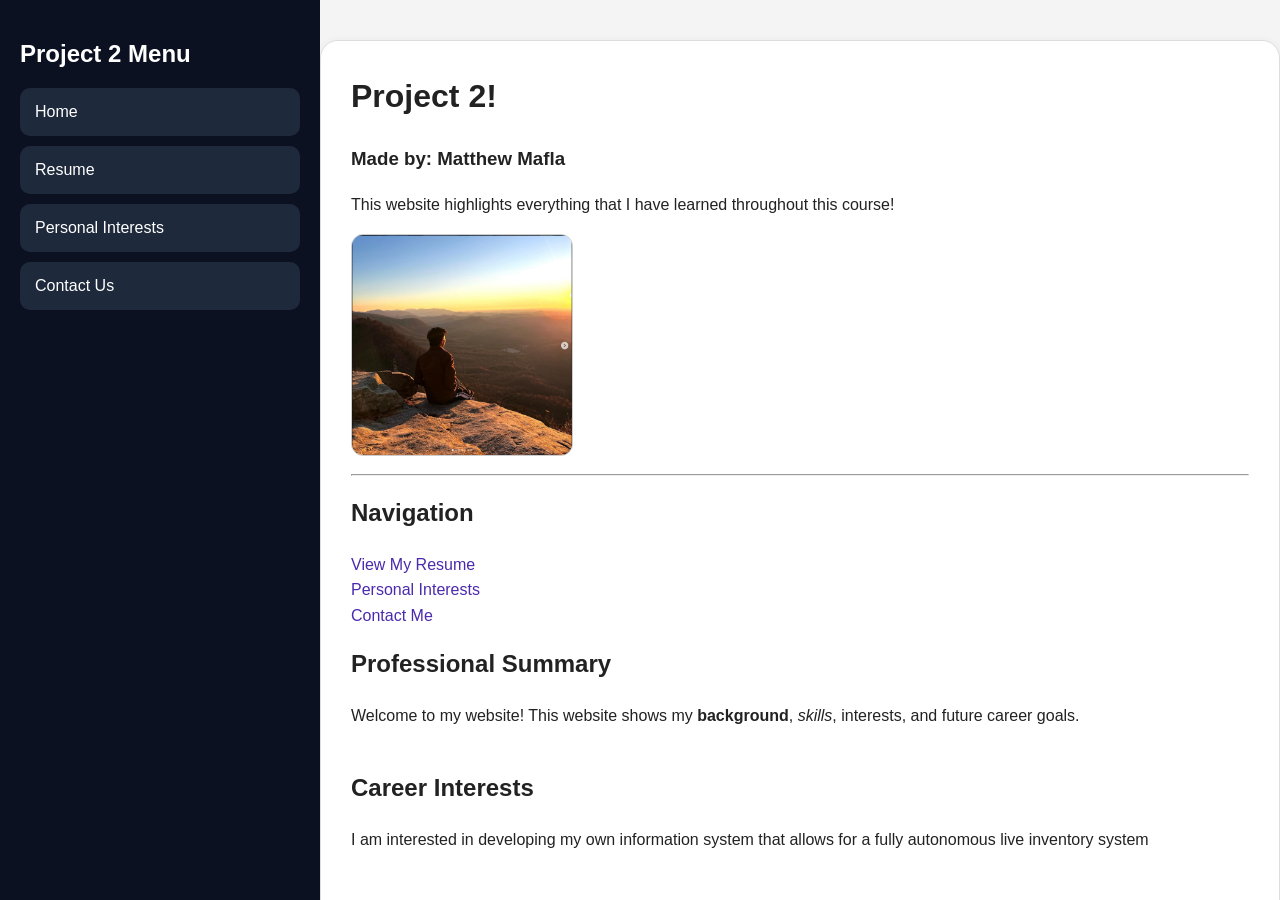
<file: index.html>
<!DOCTYPE html>
<html lang="en">
<head>
    <meta charset="UTF-8">
    <meta name="viewport" content="width=device-width, initial-scale=1.0">
    <title>Project 1 - iFrame Site</title>
</head>

<body style="margin: 0;">

    <iframe 
        src="menu.html"
        name="menuFrame"
        title="Menu Frame"
        style="width: 25%; height: 100vh; border: 0; float: left;">
    </iframe>

    <iframe 
        src="home.html"
        name="right"
        title="Display Frame"
        style="width: 75%; height: 100vh; border: 0; float: left;">
    </iframe>

</body>
</html>
</file>
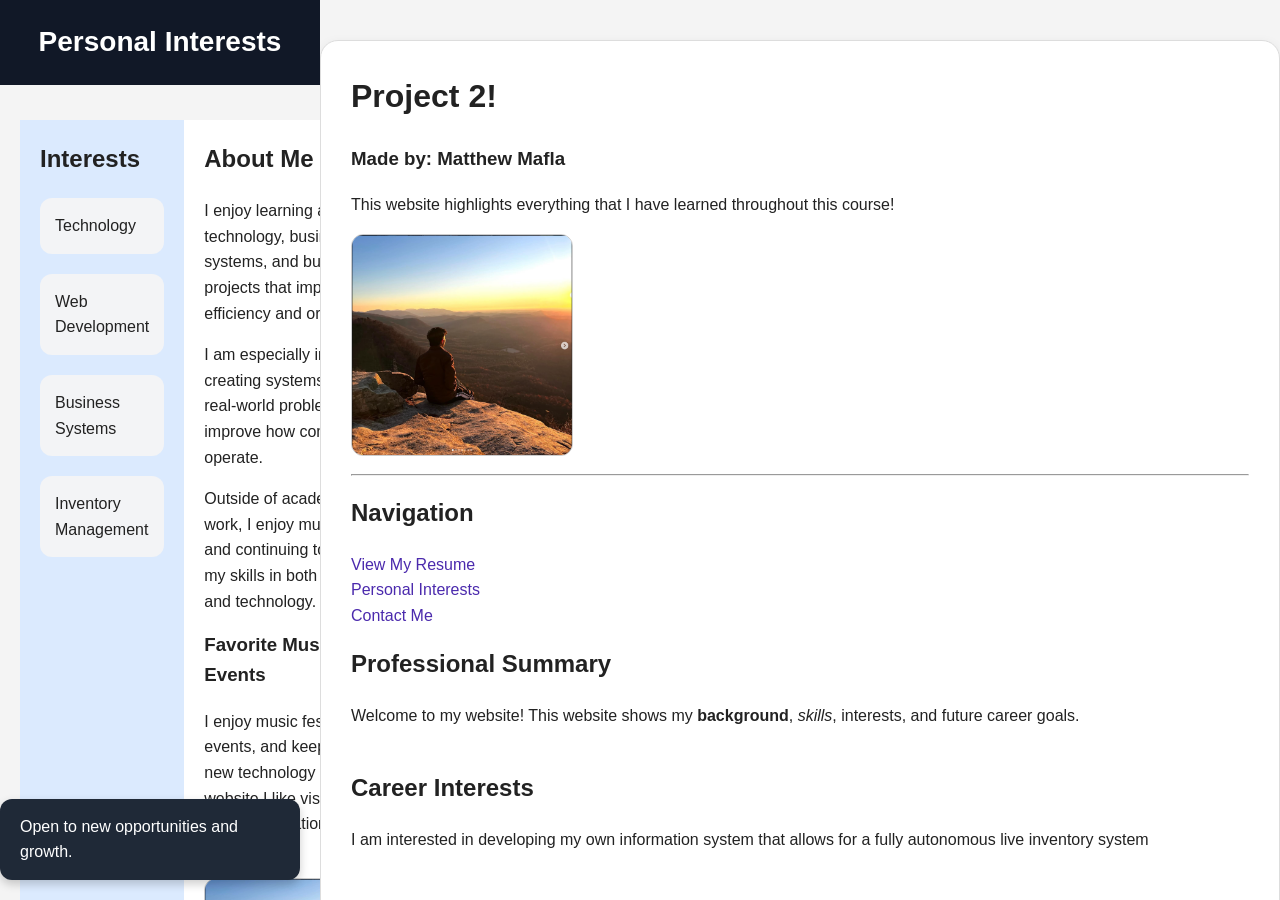
<file: Project1-main/index.html>
<!DOCTYPE html>
<html lang="en">
<head>
  <meta charset="UTF-8" />
  <meta name="viewport" content="width=device-width, initial-scale=1.0" />
  <title>Project 1 - iFrame Site</title>
</head>

<body style="margin:0;">
  
  <iframe
    src="menu.html"
    name="menuFrame"
    title="Menu Frame"
    style="width: 25%; height: 100vh; border: 0; float: left;"
  ></iframe>

  <iframe
    src="home.html"
    name="right"
    title="Display Frame"
    style="width: 75%; height: 100vh; border: 0; float: left;"
  ></iframe>
</body>
</html>
</file>
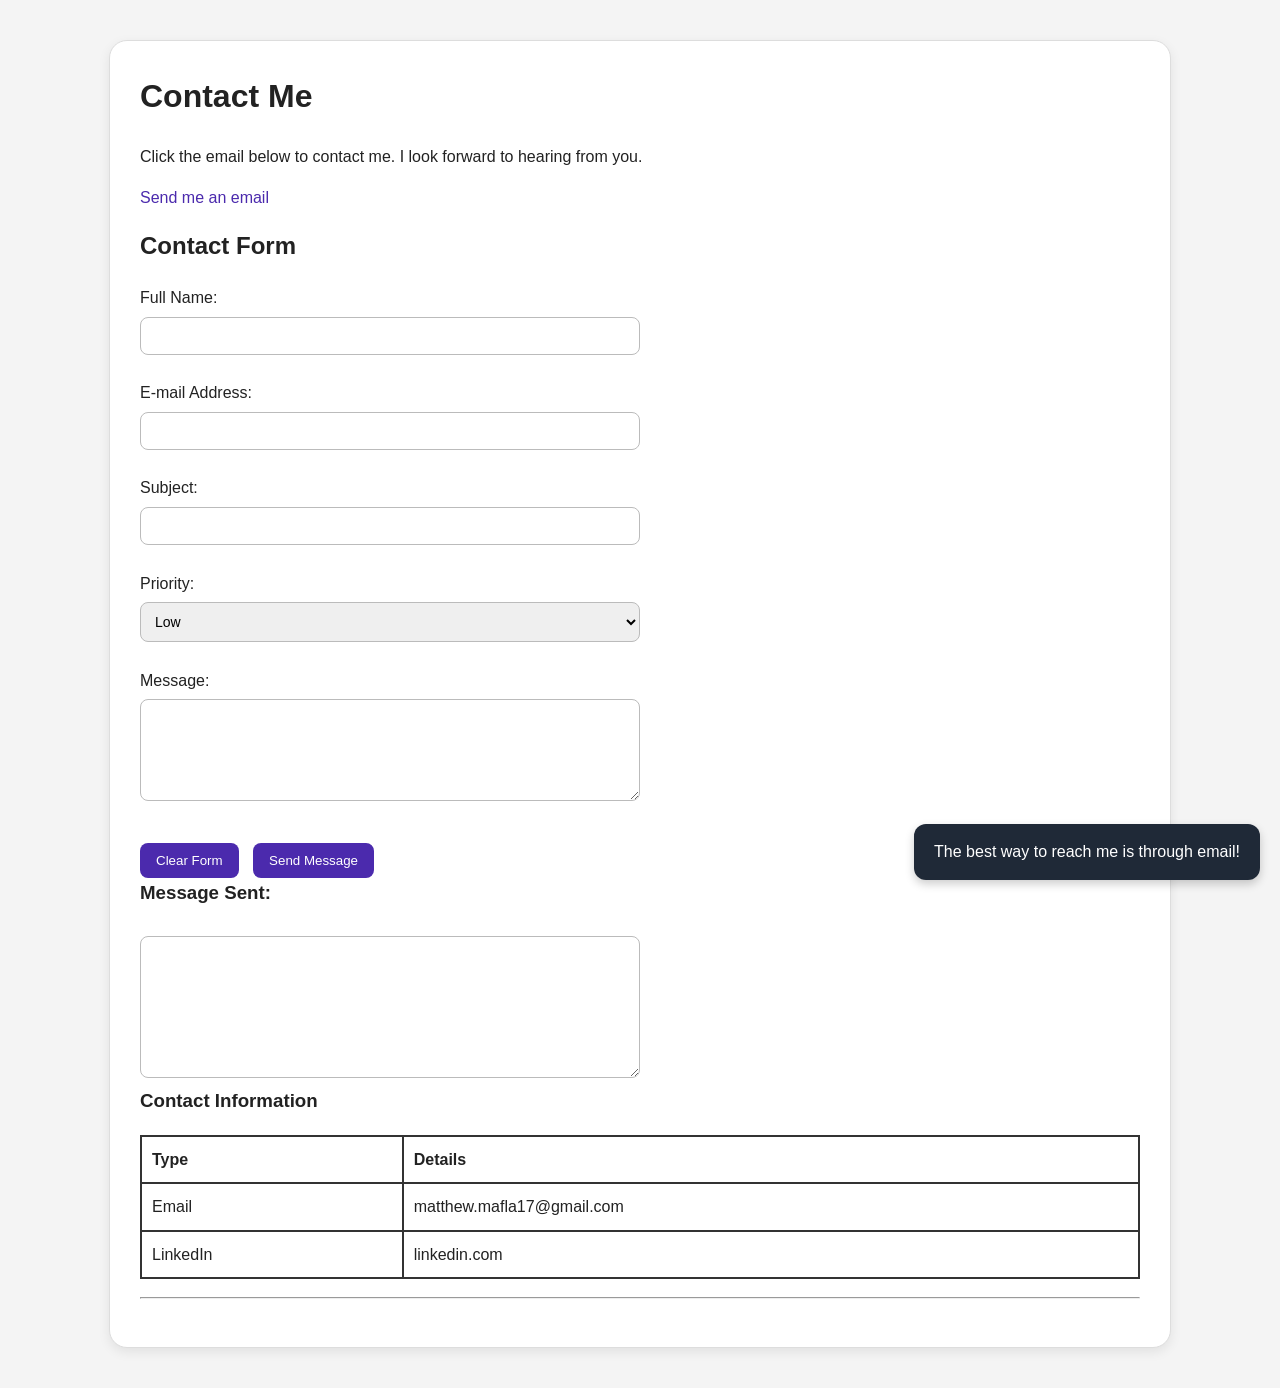
<file: contact.html>
<!DOCTYPE html>
<html lang="en">
<head>
    <meta charset="UTF-8">
    <meta name="viewport" content="width=device-width, initial-scale=1.0">
    <title>Contact Us</title>
    <link rel="stylesheet" href="styles.css">

    <script>
        function sendMessage() {
            let name = document.getElementById("name").value;
            let email = document.getElementById("email").value;
            let subject = document.getElementById("subject").value;
            let priority = document.getElementById("priority").value;
            let message = document.getElementById("message").value;

            if (name === "" || email === "" || message === "") {
                alert("Please fill out your name, email, and message.");
                return;
            }

            let output = "Full Name: " + name + "\n";
            output += "Email: " + email + "\n";
            output += "Subject: " + subject + "\n";
            output += "Priority: " + priority + "\n";
            output += "Message: " + message;

            document.getElementById("outputBox").value = output;
        }

        function clearForm() {
            document.getElementById("contactForm").reset();
            document.getElementById("outputBox").value = "";
        }
    </script>
</head>
<body>

    <div class="floating-box">
        The best way to reach me is through email!
    </div>
    <div class="container">
        <h1>Contact Me</h1>

        <p>
            Click the email below to contact me. I look forward to hearing from you.
        </p>

        <p>
            <a href="mailto:matthew.mafla17@gmail.com">Send me an email</a>
        </p>

        <h2>Contact Form</h2>

        <form id="contactForm">
            <label for="name">Full Name:</label><br>
            <input type="text" id="name" name="name"><br><br>

            <label for="email">E-mail Address:</label><br>
            <input type="email" id="email" name="email"><br><br>

            <label for="subject">Subject:</label><br>
            <input type="text" id="subject" name="subject"><br><br>

            <label for="priority">Priority:</label><br>
            <select id="priority" name="priority">
                <option value="Low">Low</option>
                <option value="Medium">Medium</option>
                <option value="High">High</option>
            </select><br><br>

            <label for="message">Message:</label><br>
            <textarea id="message" name="message" rows="5" cols="40"></textarea><br><br>

            <button type="button" onclick="clearForm()">Clear Form</button>
            <button type="button" onclick="sendMessage()">Send Message</button>
        </form>

        <h3>Message Sent:</h3>
        <textarea id="outputBox" rows="8" cols="50" readonly></textarea>

        <h3>Contact Information</h3>

<table>
    <tr>
        <th>Type</th>
        <th>Details</th>
    </tr>
    <tr>
        <td>Email</td>
        <td>matthew.mafla17@gmail.com</td>
    </tr>
    <tr>
        <td>LinkedIn</td>
        <td>linkedin.com</td>
    </tr>
</table>

        <hr>
    </div>
</body>
</html>
</file>
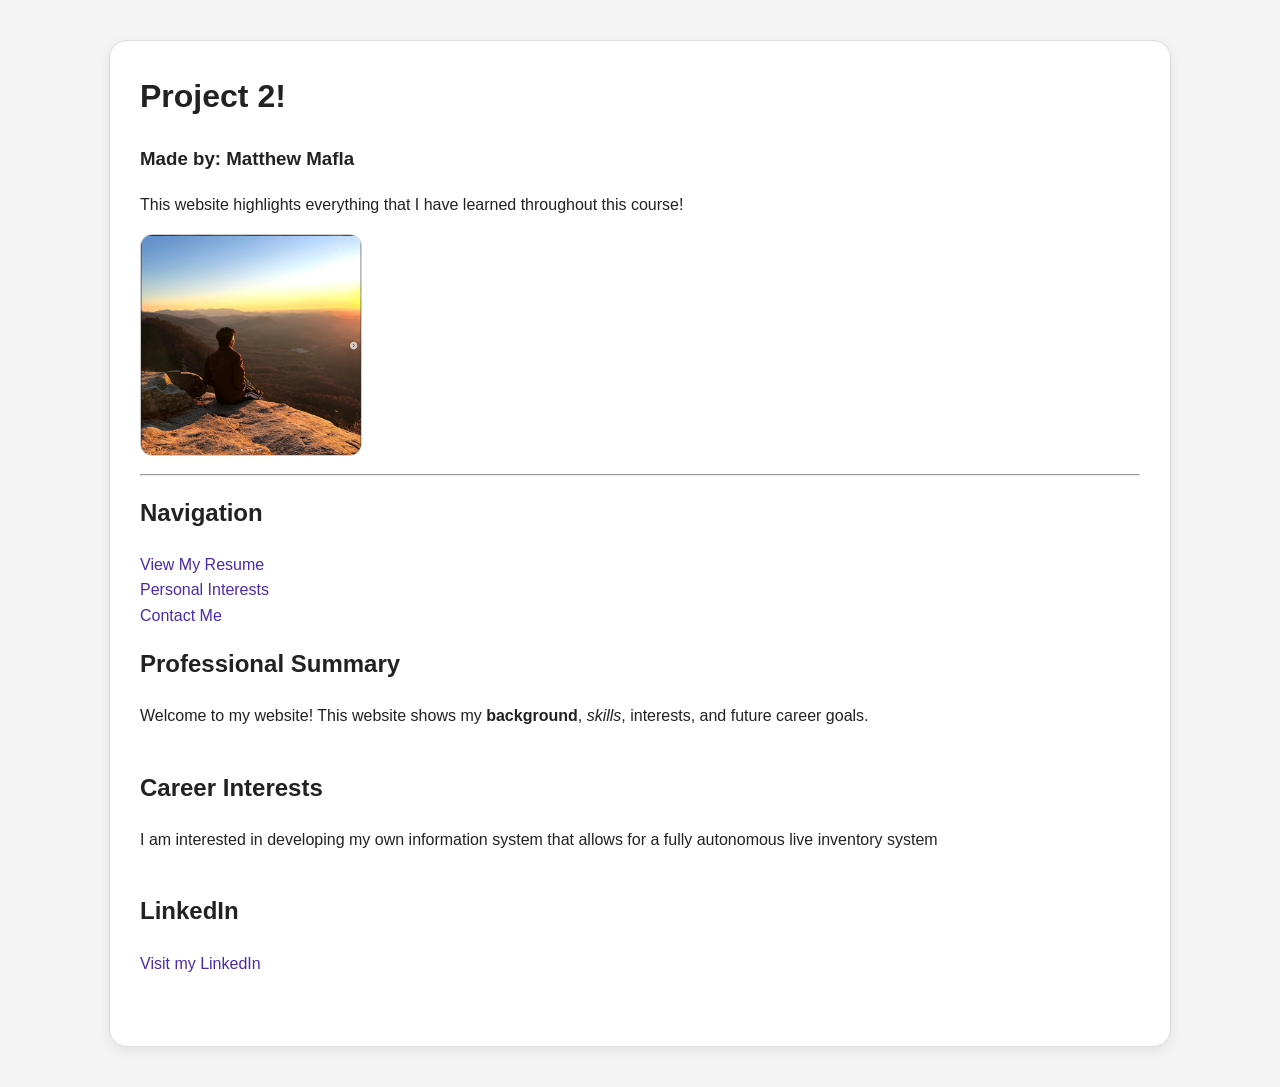
<file: home.html>
<!DOCTYPE html>
<html lang="en">
<head>
    <meta charset="UTF-8">
    <meta name="viewport" content="width=device-width, initial-scale=1.0">
    <title>Home</title>
    <link rel="stylesheet" href="styles.css">
</head>
<body>
    <div class="page-container">
        <h1>Project 2!</h1>
        <h3>Made by: Matthew Mafla</h3>
        <p>This website highlights everything that I have learned throughout this course!</p>

        <img src="imagesprofile.png" alt="Profile image">

        <hr>

        <h2>Navigation</h2>

<p>
    <a href="resume.html">View My Resume</a><br>
    <a href="personalinterests.html">Personal Interests</a><br>
    <a href="contact.html">Contact Me</a>
</p>

        <div class="section">
            <h2>Professional Summary</h2>
            <p>
                Welcome to my website! This website shows my <b>background</b>,
                <i>skills</i>, interests, and future career goals.
            </p>
        </div>

        <div class="section">
            <h2>Career Interests</h2>
            <p>
                I am interested in developing my own information system that allows for a fully autonomous live inventory system 
            
            </p>
        </div>

        <div class="section">
            <h2>LinkedIn</h2>
            <p>
                <a href="https://www.linkedin.com/" target="_blank">Visit my LinkedIn</a>
            </p>
        </div>
    </div>
</body>
</html>
</file>
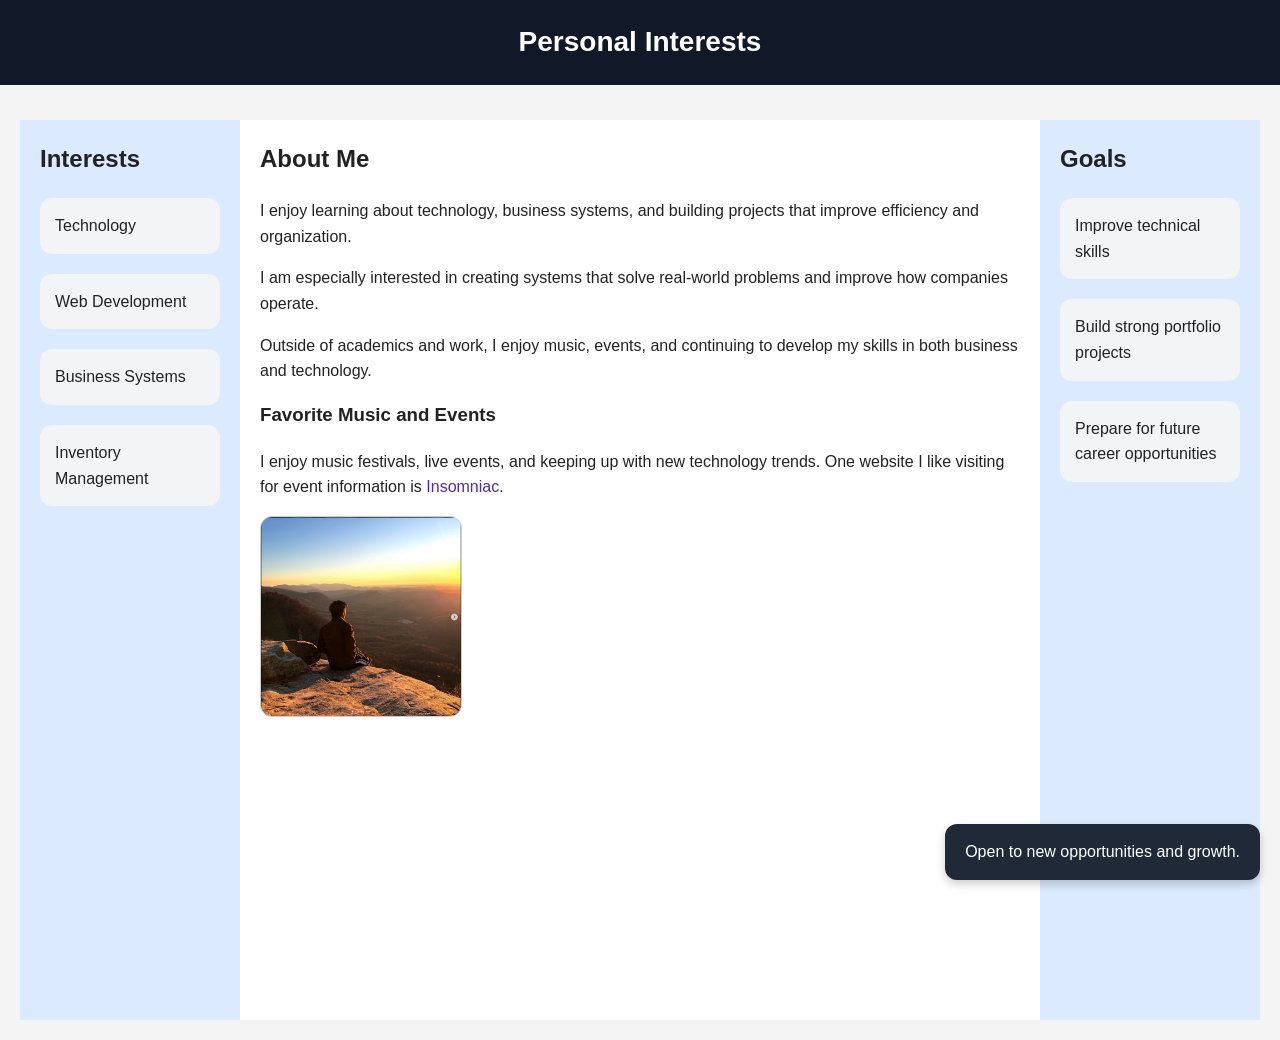
<file: personalinterests.html>
<!DOCTYPE html>
<html lang="en">
<head>
    <meta charset="UTF-8">
    <meta name="viewport" content="width=device-width, initial-scale=1.0">
    <title>Personal Interests</title>
    <link rel="stylesheet" href="styles.css">
</head>
<body>

    <div class="fixed-header">
        Personal Interests
    </div>

    <div class="floating-box">
        Open to new opportunities and growth.
    </div>

    <div class="scroll-content">
        <div class="three-panel">

            <div class="left-panel">
                <h2>Interests</h2>
                <div class="panel-box">Technology</div>
                <div class="panel-box">Web Development</div>
                <div class="panel-box">Business Systems</div>
                <div class="panel-box">Inventory Management</div>
            </div>

            <div class="middle-panel">
                <h2>About Me</h2>
                <p>
                    I enjoy learning about technology, business systems, and building projects
                    that improve efficiency and organization.
                </p>

                <p>
                    I am especially interested in creating systems that solve real-world problems
                    and improve how companies operate.
                </p>

                <p>
                    Outside of academics and work, I enjoy music, events, and continuing to
                    develop my skills in both business and technology.
                    <h3>Favorite Music and Events</h3>

                <p>
                    I enjoy music festivals, live events, and keeping up with new technology trends.
                    One website I like visiting for event information is
                    <a href="https://www.insomniac.com" target="_blank">Insomniac</a>.
                </p>

<img src="imagesprofile.png" alt="Profile image" width="200">
                </p>

               

                
            </div>

            <div class="right-panel">
                <h2>Goals</h2>
                <div class="panel-box">Improve technical skills</div>
                <div class="panel-box">Build strong portfolio projects</div>
                <div class="panel-box">Prepare for future career opportunities</div>
            </div>

        </div>
    </div>

</body>
</html>
</file>
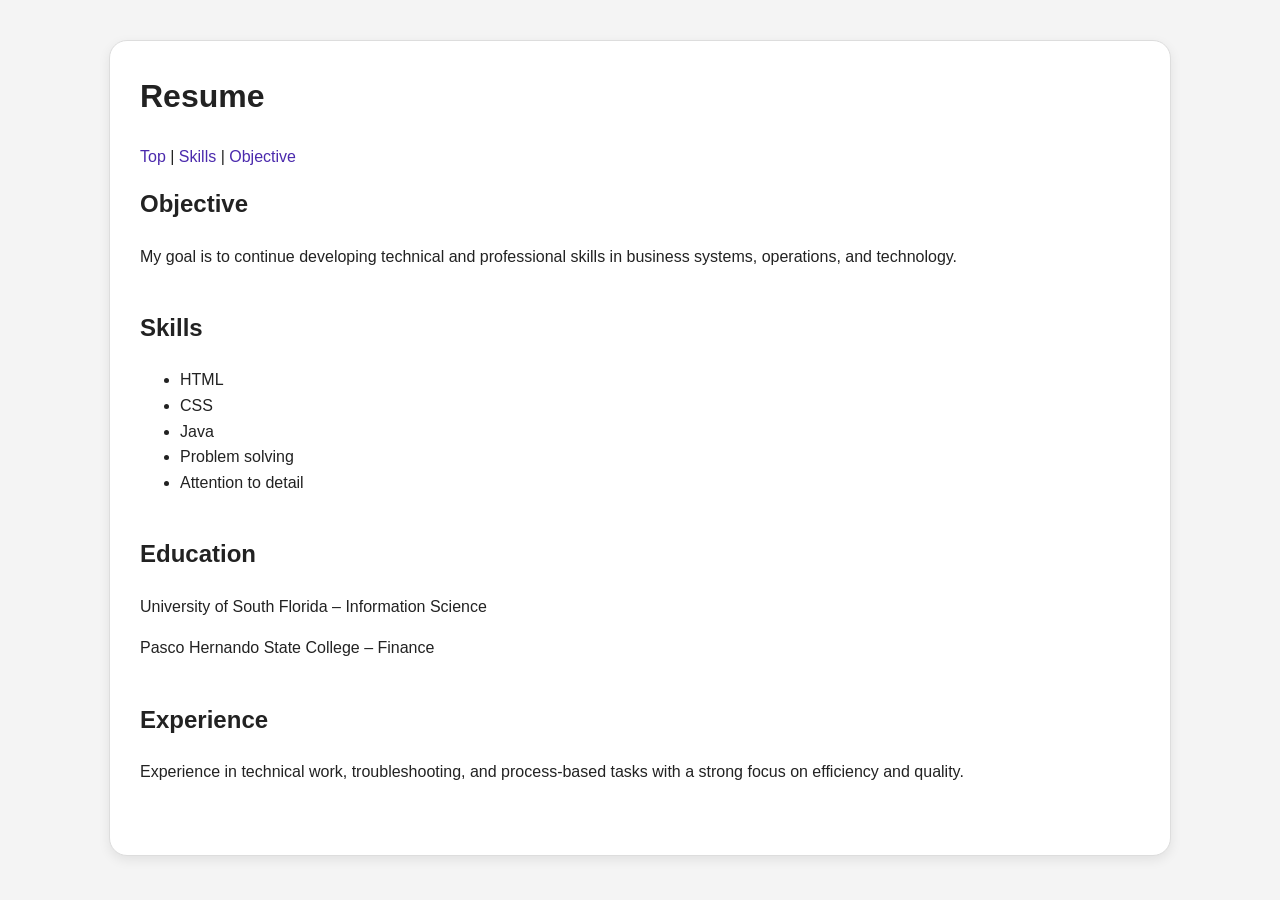
<file: resume.html>
<!DOCTYPE html>
<html lang="en">
<head>
    <meta charset="UTF-8">
    <meta name="viewport" content="width=device-width, initial-scale=1.0">
    <title>Resume</title>
    <link rel="stylesheet" href="styles.css">
</head>
<body>
    <div class="page-container" id="top">
        <h1>Resume</h1>

        <p>
            <a href="#top">Top</a> |
            <a href="#skills">Skills</a> |
            <a href="#objective">Objective</a>
        </p>

        <div class="section" id="objective">
            <h2>Objective</h2>
            <p>
                My goal is to continue developing technical and professional skills
                in business systems, operations, and technology.
            </p>
        </div>

        <div class="section" id="skills">
            <h2>Skills</h2>
            <ul>
                <li>HTML</li>
                <li>CSS</li>
                <li>Java</li>
                <li>Problem solving</li>
                <li>Attention to detail</li>
            </ul>
        </div>

        <div class="section">
            <h2>Education</h2>
            <p>University of South Florida – Information Science</p>
            <p>Pasco Hernando State College – Finance</p>
        </div>

        <div class="section">
            <h2>Experience</h2>
            <p>
                Experience in technical work, troubleshooting, and process-based tasks
                with a strong focus on efficiency and quality.
            </p>
        </div>
    </div>
</body>
</html>
</file>
<file: styles.css>
/* External stylesheet for home, resume, contact, and personal interests */

body {
    margin: 0;
    padding: 0;
    font-family: Arial, sans-serif;
    background-color: #f4f4f4;
    color: #222;
    line-height: 1.6;
}

.container,
.page-container {
    max-width: 1000px;
    margin: 40px auto;
    background: white;
    padding: 30px;
    border: 1px solid #ddd;
    border-radius: 18px;
    box-shadow: 0 4px 12px rgba(0, 0, 0, 0.08);
}

h1, h2, h3 {
    color: #222;
    margin-top: 0;
}

p {
    margin-bottom: 16px;
}

a {
    color: #4b2aad;
    text-decoration: none;
}

a:hover {
    text-decoration: underline;
}

img {
    max-width: 220px;
    height: auto;
    display: block;
    margin: 10px 0 16px;
    border: 1px solid #ccc;
    border-radius: 12px;
}

hr {
    margin: 18px 0;
}

.section {
    margin-bottom: 40px;
}

.nav-jumps a {
    margin-right: 12px;
}

/* Form styling for contact page */
form input,
form select,
form textarea {
    width: 100%;
    max-width: 500px;
    padding: 10px;
    margin-top: 6px;
    border: 1px solid #bbb;
    border-radius: 8px;
    box-sizing: border-box;
    font-family: Arial, sans-serif;
    font-size: 14px;
}

form button {
    padding: 10px 16px;
    margin-right: 10px;
    margin-top: 8px;
    border: none;
    border-radius: 8px;
    background-color: #4b2aad;
    color: white;
    cursor: pointer;
}

form button:hover {
    background-color: #372082;
}

/* Message output box */
#outputBox {
    width: 100%;
    max-width: 500px;
    box-sizing: border-box;
    margin-top: 10px;
    padding: 10px;
    border: 1px solid #bbb;
    border-radius: 8px;
    font-family: Arial, sans-serif;
}

/* Visible table border requirement */
table {
    width: 100%;
    border-collapse: collapse;
    margin-top: 10px;
}

table, th, td {
    border: 2px solid #333;
}

th, td {
    padding: 10px;
    text-align: left;
}

/* Project 2 requirements */
.fixed-header {
    position: fixed;
    top: 0;
    left: 0;
    width: 100%;
    background: #111827;
    color: white;
    padding: 20px;
    z-index: 1000;
    text-align: center;
    font-size: 28px;
    font-weight: bold;
    box-sizing: border-box;
}

.scroll-content {
    margin-top: 100px;
    padding: 20px;
}

.floating-box {
    position: fixed;
    bottom: 20px;
    right: 20px;
    background: #1f2937;
    color: white;
    padding: 15px 20px;
    border-radius: 12px;
    box-shadow: 0 4px 10px rgba(0, 0, 0, 0.2);
    z-index: 999;
}

.three-panel {
    display: flex;
    min-height: 100vh;
}

.left-panel,
.right-panel {
    width: 220px;
    background-color: #dbeafe;
    padding: 20px;
    box-sizing: border-box;
}

.middle-panel {
    flex: 1;
    background-color: #ffffff;
    padding: 20px;
    box-sizing: border-box;
}

.panel-box {
    background: #f3f4f6;
    padding: 15px;
    margin-bottom: 20px;
    border-radius: 12px;
}
</file>
